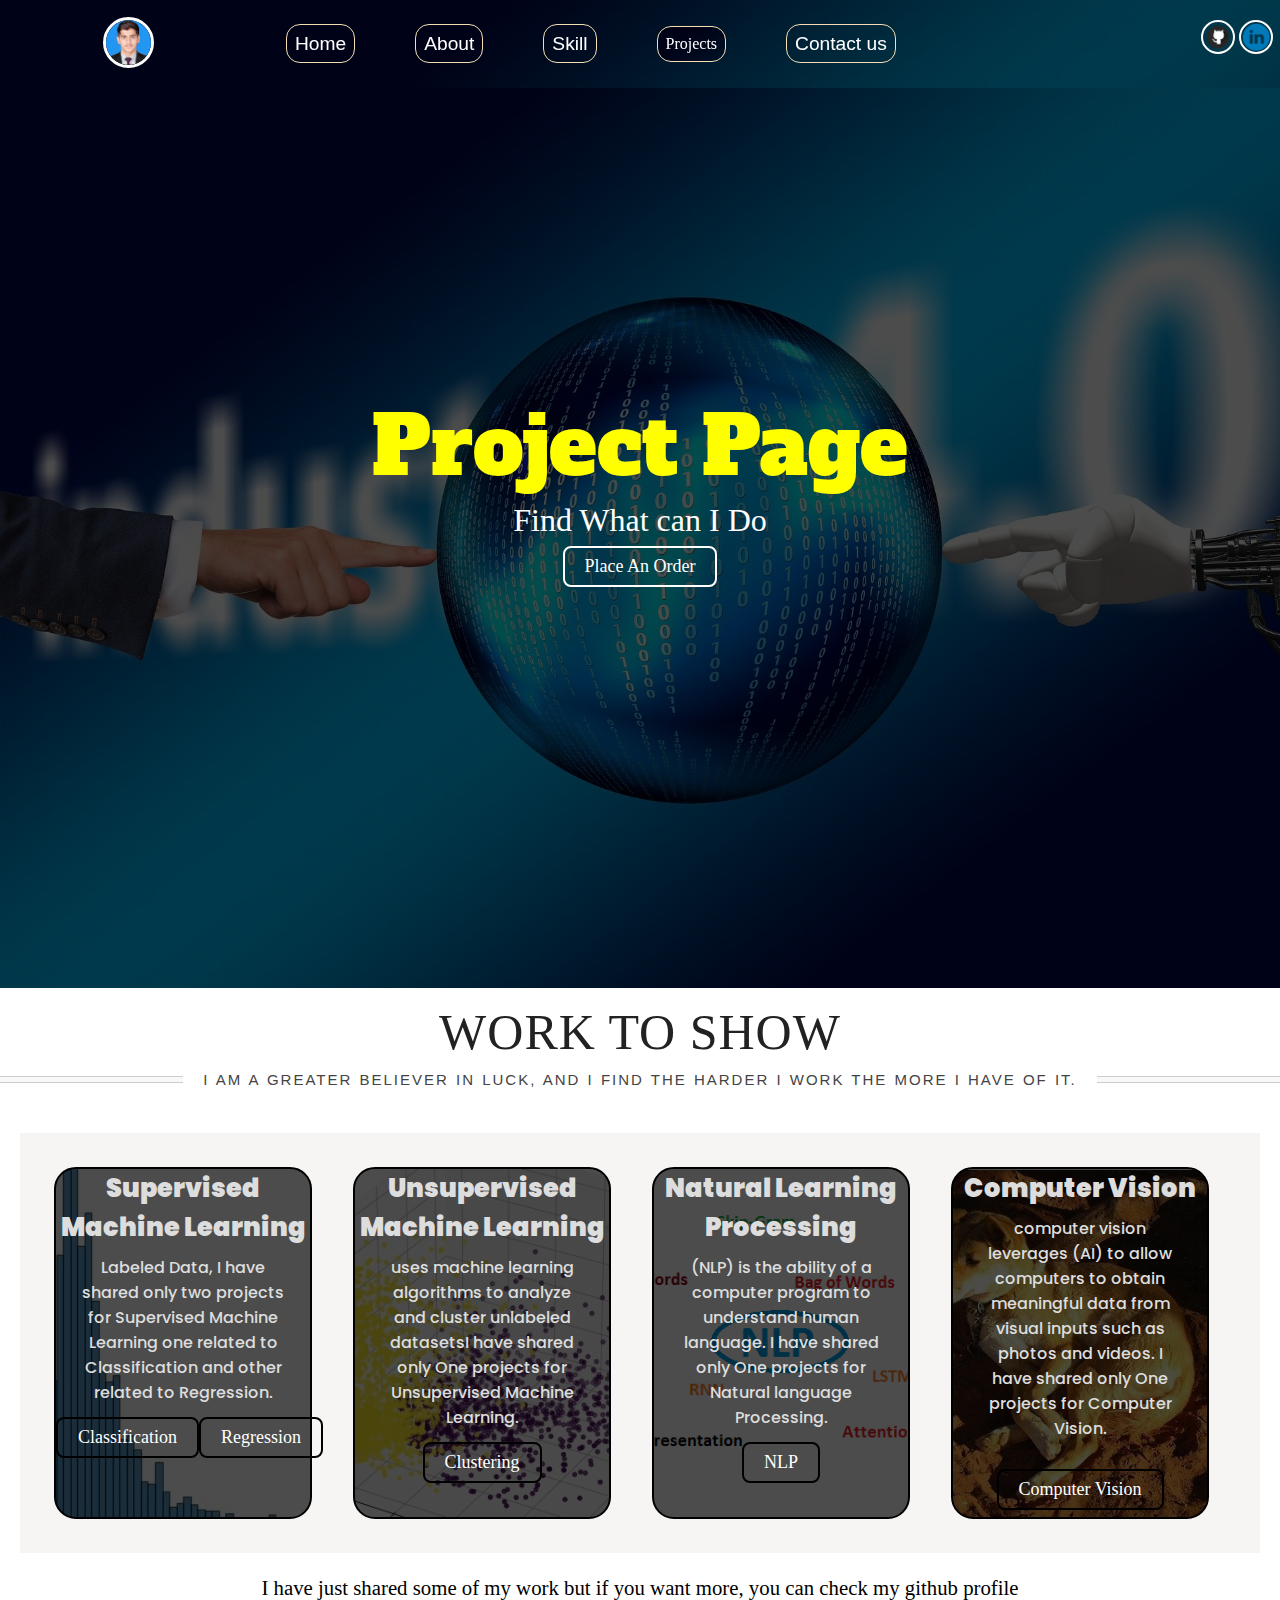
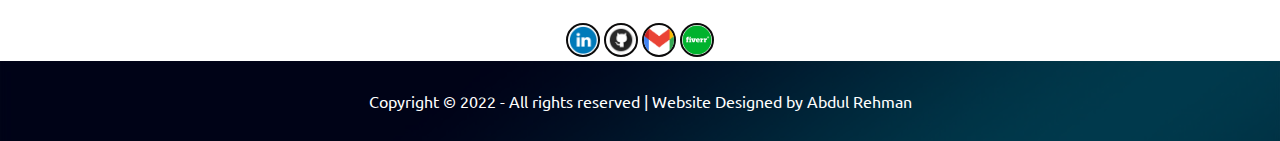
<file: project_page.html>
<!DOCTYPE html>
<html>

<head>
  <title>Project Page Abdul Rehman</title>
  <link rel="icon" type="image/x-icon" href="img/my_pic.png">
  <link rel="stylesheet" href="project_page.css">
  <link rel="preconnect" href="https://fonts.googleapis.com">
  <link rel="preconnect" href="https://fonts.gstatic.com" crossorigin>
  <link rel="preconnect" href="https://fonts.googleapis.com">
  <link rel="preconnect" href="https://fonts.googleapis.com">
  <link rel="preconnect" href="https://fonts.gstatic.com" crossorigin>
  <link rel="preconnect" href="https://fonts.googleapis.com">
  <link rel="preconnect" href="https://fonts.gstatic.com" crossorigin>
  <link rel="preconnect" href="https://fonts.googleapis.com">
  <link rel="preconnect" href="https://fonts.gstatic.com" crossorigin>
  <link href="https://fonts.googleapis.com/css2?family=Ubuntu&display=swap" rel="stylesheet">
  <link href="https://fonts.googleapis.com/css2?family=Alumni+Sans+Collegiate+One&display=swap" rel="stylesheet">
  <link href="https://fonts.googleapis.com/css2?family=Poppins:wght@300&display=swap" rel="stylesheet">
  <link rel="preconnect" href="https://fonts.gstatic.com" crossorigin>
  <link href="https://fonts.googleapis.com/css2?family=Alfa+Slab+One&display=swap" rel="stylesheet">
  <link rel="preconnect" href="https://fonts.googleapis.com">
  <link rel="preconnect" href="https://fonts.gstatic.com" crossorigin>
  <link href="https://fonts.googleapis.com/css2?family=Signika:wght@300&display=swap" rel="stylesheet">
  <script src="https://ajax.googleapis.com/ajax/libs/jquery/3.4.1/jquery.min.js"></script>
  <script src="port.js"></script>
  <script>/* When the user clicks on the button,
  toggle between hiding and showing the dropdown content */
    function myFunction() {
      document.getElementById("myDropdown").classList.toggle("show");
    }

    // Close the dropdown menu if the user clicks outside of it
    window.onclick = function (event) {
      if (!event.target.matches('.dropbtn')) {
        var dropdowns = document.getElementsByClassName("dropdown-content");
        var i;
        for (i = 0; i < dropdowns.length; i++) {
          var openDropdown = dropdowns[i];
          if (openDropdown.classList.contains('show')) {
            openDropdown.classList.remove('show');
          }
        }
      }
    }
    burger = document.querySelector('.burger')
    navbar = document.querySelector('.navbar')
    navList = document.querySelector('.nav-list')
    burger.addEventListener('click', () => {
      navList.classList.toggle('v-class-resp')
      navbar.classList.toggle('h-nav-resp')
    })</script>
  <!-- whatsapp -->
  <script async src='https://d2mpatx37cqexb.cloudfront.net/delightchat-whatsapp-widget/embeds/embed.min.js'></script>
  <script>
    var wa_btnSetting = {"btnColor":"#16BE45","ctaText":"Message","cornerRadius":40,"marginBottom":20,"marginLeft":20,"marginRight":20,"btnPosition":"right","whatsAppNumber":"923163427315","welcomeMessage":"Hi there! \nHow can I help you?","zIndex":999999,"btnColorScheme":"light"};
    window.onload = () => {
      _waEmbed(wa_btnSetting);
    };
  </script>
</head>

<body>
  <nav class="navbar bg h-nav-resp">
    <ul class="nav-list v-class-resp">
      <div class="logo"><a href="index.html"><img src="img/my_pic.png" alt=""></a></div>
      <li><a class="border" href="index.html" target="_blank">Home</a></li>
      <li><a class="border" href="index.html#about" target="_blank">About</a></li>
      <li><a class="border" href="index.html#about" target="_blank">Skill</a></li>
      <li>
        <div class="dropdown ">
          <button onclick="myFunction()" class="dropbtn border">Projects</button>
          <div id="myDropdown" class="dropdown-content">
            <a class="scroll_text" href="#">Project Page</a>
            <a class="scroll_text" href="#skill11">Supervised</a>
            <a class="scroll_text" href="#skill11">Unsupervised</a>
            <a class="scroll_text" href="#skill11">Computer vision</a>
            <a class="scroll_text" href="#skill11">NLP</a>
          </div>
        </div>
      </li>
      <li><a class="border" href="index.html#contactme" target="_blank">Contact us</a></li>
      <li><a href="https://www.linkedin.com/in/abdul-rehman-b85a00215/" target="_blank"><img class="linkedin image"
            src="img/linkedin.png" alt=""></a></li>
      <li><a href="https://github.com/abdulrehmanmemon" target="_blank"><img class="github image" src="img/github.png"
            alt=""></a></li>
    </ul>
    <div class="burger">
      <div class="line"></div>
      <div class="line"></div>
      <div class="line"></div>
    </div>
  </nav>
  <section class="bg firstSection">
    <div class="box-main">
      <center>
        <div class="firstHalf">
          <p class="text-big">Project Page</p>
          <p class="text-small">Find What can I Do</p>
          <div class="buttons">
            <a href="https://www.fiverr.com/abdulrehman_o34" target="_blank">
              <button class="btn b">
                Place An Order
              </button>
            </a>
          </div>
        </div>
      </center>
    </div>
  </section>
  <div class="nine">
    <h1>Work To Show<span>I am a greater believer in luck, and I find the harder I work the more I have of it.</span>
    </h1>
    <p class="span2">I am a greater believer in luck, and I find the harder I work the more I have of it.</p>
  </div>
  <!-- Skill distribute -->
  <section id="skill11">
    <div class='skill'>
      <div class="sbox SML bgr1">
        <p class="heading sectiontag">Supervised Machine Learning</p>
        <p class="sectionsubtag">  Labeled Data, I have shared only two projects for Supervised Machine Learning one related to
          Classification and other related to Regression.
        <div class="sbutton">
          <center>
            <div class="buttons">
              <a href="https://github.com/abdulrehmanmemon/Heart-Disease/blob/main/Heart%20disease-checkpoint.ipynb" target="_blank">
                <button class="sbtn">
                  Classification
                </button>
              </a>
            </div>
          </center>
          <center>
            <div class="buttons reg">
              <a href="https://github.com/abdulrehmanmemon/House-Prices-Prediction/blob/main/house_prices_advanced_regression_techniques%20-%20Copy.ipynb" target="_blank">
                <button class="sbtn">
                  Regression
                </button>
              </a>
            </div>
          </center>
        </div>
      </div>
      <div class="sbox USML bgr2">
        <p class="heading sectiontag">Unsupervised Machine Learning</p>
        <p class="sectionsubtag">uses machine learning algorithms to analyze and cluster unlabeled datasetsI have shared only One projects for Unsupervised Machine Learning.
          <center>
            <div class="buttons other_b">
              <a href="https://github.com/abdulrehmanmemon/Online-Retail-K-means-Hierarchical-Clustering/blob/main/Online%20Retail%20K-Means%20%26%20Hierarchical%20Clustering.ipynb" target="_blank">
                <button class="sbtn">
                  Clustering
                </button>
              </a>
            </div>
          </center>

      </div>
      <div class="NLP sbox bgr3">
        <p class="heading sectiontag">Natural Learning Processing</p>
        <p class="sectionsubtag">(NLP) is the ability of a computer program to understand human language. I have shared only One projects for Natural language Processing.
          <center>
            <div class="buttons other_b">
              <a href="https://github.com/abdulrehmanmemon/Natural_Language_Processing_with_Disaster_Tweets" target="_blank">
                <button class="sbtn">
                  NLP
                </button>
              </a>
            </div>
          </center>
      </div>
      <div class="sbox CV bgr4">
        <p class="heading sectiontag">Computer Vision</p>
        <p class="sectionsubtag">computer vision leverages (AI) to allow computers to obtain meaningful data from visual inputs such as photos and videos. I have shared only One projects for Computer Vision.
          <center>
            <div class="buttons other_b cv">
              <a href="https://github.com/abdulrehmanmemon/Dog-Breed-Prediction/blob/main/dog_vision.ipynb" target="_blank">
                <button class="sbtn">
                  Computer Vision
                </button>
              </a>
            </div>
          </center>

      </div>
    </div>
  </section>
  <center>
    <P class="note"> I have just shared some of my work but if you want more, you can check my github profile</P>
    <div class="after_form">
      <a href="https://www.linkedin.com/in/abdul-rehman-b85a00215/" target="_blank"><img
          class="imagee" src="img/linkedin.png" alt=""></a>
      <a href="https://github.com/abdulrehmanmemon" target="_blank"><img class="imagee"
              src="img/github.png" alt=""></a></li>
      <a href="a.rehmanmemon.034@gmail.com" target="_blank"><img
          class="imagee" src="img/gmail.png" alt=""></a>
      <a href="https://www.fiverr.com/abdulrehman_o34" target="_blank"><img
          class="imagee" src="img/fiverr.png" alt=""></a>
  </div>
  </center>
  <footer class="bg">
    <p class="text-footer">
        Copyright &copy; 2022 - All rights reserved | Website Designed by Abdul Rehman
    </p>
</footer>
<script src="port.js"></script>
</body>

</html>
</file>
<file: project_page.css>
*{
  margin: 0%;
  padding: 0%;
}
/* Dropdown Button */
.dropbtn {
  color: white; 
  font-size: 1.2rem;
  font-family: 'Segoe UI', Tahoma, Geneva, Verdana, sans-serif;
  /* border: 1px solid wheat;
  padding: 4px;
  border-radius: 14px; */
  background: rgba(0, 0, 0, 0.7) url('img/p_b.jpg');
  background-size: cover;
  background-blend-mode: darken;
  /* color: white; */
  /* padding: 16px; */
  /* font-size: 16px; */
  cursor: pointer;
}

/* Dropdown button on hover & focus */
.dropbtn:hover, .dropbtn:focus {
   color: gray;
}

/* The container <div> - needed to position the dropdown content */
.dropdown {
  position: relative;
  display: inline-block;
}

/* Dropdown Content (Hidden by Default) */
.dropdown-content {
  display: none;
  position: absolute;
  background: url(img/p_b.jpg);
  min-width: 160px;
  box-shadow: 0px 8px 16px 0px rgba(0,0,0,0.2);
  z-index: 1;
}

/* Links inside the dropdown */
.dropdown-content a {
  color: black;
  padding: 12px 16px;
  text-decoration: none;
  display: block;
}

/* Change color of dropdown links on hover */
.dropdown-content a:hover {background-color: #ddd}

/* Show the dropdown menu (use JS to add this class to the .dropdown-content container when the user clicks on the dropdown button) */
.show {display:block;}
.logo{
  width: 20%;
  display: flex;
  justify-content: center;
  align-items: center;
}
.logo img{
  width: 45px;
  border: 3px solid white;
  border-radius: 50%;
}
.navbar{
  display: flex;
  align-items: center;
  justify-content: center;
  position: sticky;
  top: 0;
  cursor: pointer;
}
.nav-list{
  display: flex;
  width: 100%;
  align-items: center;
}
.nav-list li{
  list-style: none;
  padding: 26px 30px;
}
.nav-list li a{
  font-size: 1.2rem;
  font-family: 'Segoe UI', Tahoma, Geneva, Verdana, sans-serif;
  color: white;
  text-decoration: none;
}
.nav-list li a:hover{
  color: gray;
  text-decoration: none;
}
/* .scroll_text{
  border: 1px solid black;
  background-color: wheat;
  border-radius: 50px;
} */
.image{
  align-content: center;
  top: 20px;
  border: 2px solid white;
  border-radius: 50%;
  width: 30px;
}
.border{
  font-family: 'Roboto Slab', serif;
  font-size: 1rem;
  border: 1px solid wheat;
  border-radius: 14px;
  padding: 8px;
}
.linkedin{
  position: absolute;
  right: 7px;
  
}
.github{
  position: absolute;
  right: 45px;
}
.bg{
  background: rgba(0, 0, 0, 0.7) url('img/p_bg.jpg');
  background-size: cover;
  background-blend-mode:darken;
}
.firstSection{
  height: 100vh;
}
.box-main{
  display: flex;
  align-items: center;
  justify-content: center;
  color: white;
  font-family: 'Segoe UI', Tahoma, Geneva, Verdana, sans-serif;
  max-width: 50%;
  margin: auto;
  height: 90%;
}
.text-big{
  font-size: 5rem;
  color: yellow;
  font-family: 'Alfa Slab One', cursive;
}
.text-small{
  font-size: 2rem;
  font-family: Georgia, 'Times New Roman', Times, serif;
}
.btn{
  padding: 8px 20px;
  margin: 7px 0;
  border: 2px solid white;
  border-radius: 8px;
  font-size: 1.125rem;
  cursor: pointer;
  background: none;
  color: white;
  font-family: Georgia, 'Times New Roman', Times, serif;
}
.btn:hover{
  background-color: lavender;
  color: black;
}
.nine h1 {
  text-align:center; font-size:3.125rem; text-transform:uppercase; color:#222; letter-spacing:1px;
  font-family:"Playfair Display", serif; font-weight:400;
}
.nine h1 span {
  margin-top: 5px;
    font-size: 15px; color:#444; word-spacing:1px; font-weight:normal; letter-spacing:2px;
    text-transform: uppercase; font-family:"Raleway", sans-serif; font-weight:500;

    display: grid;
    grid-template-columns: 1fr max-content 1fr;
    grid-template-rows: 27px 0;
    grid-gap: 20px;
    align-items: center;
}

.nine h1 span:after,.nine h1 span:before {
    content: " ";
    display: block;
    border-bottom: 1px solid #ccc;
    border-top: 1px solid #ccc;
    height: 5px;
  background-color:#f8f8f8;
}
.nine{
  padding-top: 15px;
} 
.head_Ser{
  padding-bottom: 12px;
}
.skill{
  background-color: #f6f5f4;
  padding: 22px;
  margin: 20px;
  display: grid;
  grid-template-columns: 1fr 1fr 1fr 1fr;
}
.imgi{
  align-items: center;
  justify-content: center;
  margin: auto;
  width: 75%;
}
.sbox{
  margin: 12px;
  cursor: pointer;
  border: 2px solid black;
  border-radius: 22px;
}
.heading{
  text-align: center;
}
.sbutton{
  display: grid;
  grid-template-columns: 1fr 1fr;
}
.sbtn{
  justify-content: center;
  align-content: center;
  padding: 8px 20px;
  margin: 7px 0;
  border: 2px solid black;
  border-radius: 8px;
  font-size: 1.125rem;
  cursor: pointer;
  background: none;
  color: white;
  font-family: Georgia, 'Times New Roman', Times, serif;
}
.sbtn:hover{
  background-color: black;
  color: lavender;
}
.sectionsubtag{
  /* border: 2px solid black; */
  font-family: 'Poppins', sans-serif;
  text-align: center;
  font-weight: 500;
  padding:5px 25px;
  color: #ddd;
}
.sectiontag{
  color: #ddd;
  padding-bottom: 3px;
  font-family: "Poppins", Sans-serif;
  font-weight: 900;
  font-size: 1.6rem;
}
/* .other_b{
  justify-content: baseline;
  align-self: baseline;
  margin-top: 30px;
} */
.cv{
  padding-top: 16px;
}
.imagee{
  align-content: center;
  border: 2px solid rgb(12, 11, 11);
  border-radius: 60%;
  width: 30px;
}
.imagee:hover{
  border-color: rebeccapurple;
}
.note{
  font-size: 1.3rem;
  font-family:Georgia, 'Times New Roman', Times, serif;
  margin: 23px;
}
.text-footer{
  text-align: center;
  padding: 30px 0;
  color: white;
  font-family: 'Ubuntu',sans-serif;
  display: flex;
  justify-content: center;
}
.span2{
  display: none;
}
.burger{
  display: none;
  position: absolute;
  cursor: pointer;
  right: 5%;
  top: 19px;
}
.line{
  width: 33px;
  background-color: white;
  height: 4px;
  margin: 5px 3px;
}
@media only screen and (min-width: 1004px) and (max-width:1140px){
  .secondHalf img {
      border-radius: 230px;
  }
} 
@media only screen and (max-width: 1140px){
  .nav-list{
      flex-direction: column;
  }
  .navbar{
      transition: all 0.5s ease-out;
      flex-direction: column;
      padding-top: 56px;
      height: 480px;
  }
  .burger{
      display: block;
  }
  .h-nav-resp{
      height: 28px;
  }
  .v-class-resp{
      opacity: 0;
  }
  .image{
      display: none;
  }
  .box-main{
      flex-direction: column-reverse;
      max-width: 100%;
  }
  .secright{
      flex-direction: column-reverse;
  }
  .secleft{
      flex-direction: column-reverse;
  }
  /* .im{
      width: 30%;
      border-radius: 50%;
      border: 2px solid wheat;
  }
  .imag{
      border: 2px solid wheat;
      border-radius: 50%;
      width: 30%;
  } */
  .text-small{
      text-align: center;
  }
  .text-big{
      text-align: center;
  }
  .buttons{
      text-align: center;
  }
  .paras{
      padding: 0px;
      border: none;
  }
  .text_p{
      padding: 0px;
  }
  .text_div{
      align-content: center;
      justify-content: center;
      padding: 0px;
      margin: 0px;
      text-align: center;
  }
  .form{
      max-width: 60%;
      margin: 35px auto;
  }
  .contact{
      height: 85vh;
  }
  .nine h1 span{
      font-size: 11px;
  }
  .dropdown-content {
      background-color: rgb(14, 14, 13);
  }
  .skill{
    display: flex;
    flex-direction: column;
  }
  .navbar{
    position: static;
  }
  .bg{
    background-repeat: no-repeat;
  background-position: center;
  }
.nine h1 span {
  display: none;
}
.imagee{
  width: 10%;
}
.span2{
  display: block;
  font-size: 0.9345rem; color:#444; word-spacing:1px; font-weight:normal; letter-spacing:2px;
  text-transform: uppercase; font-family:"Raleway", sans-serif; font-weight:500;
  text-align: center;
  justify-content: center;
  align-items: center;
}
.text-big{
  font-size: 5rem;
}
.text-small{
  font-size: 3rem;
}
.b{
  font-size: 2rem;
}
.sbox{
padding: 3px;
}
.note{
  font-size: 1.5rem;
}
.nav-list li a{
  font-size: 1.5rem;
}
.dropbtn {
  font-size: 1.5rem;
}
}
.bgr1{
  background: rgba(0, 0, 0, 0.7) url('img/r11.jpg');
  background-size: cover;
  background-blend-mode: darken;
  width: 85%;
  background-repeat: no-repeat;
  background-position: center;
}
.bgr1:hover{
  background: rgba(0, 0, 0, 0.7) url('img/r22.jpg');
  background-size: cover;
  background-blend-mode: darken;
  width: 85%;
  background-repeat: no-repeat;
  background-position: center;
}
.bgr2{
  background: rgba(0, 0, 0, 0.7) url('img/r31.jpg');
  background-size: cover;
  background-blend-mode: darken;
  width: 85%;
  background-repeat: no-repeat;
  background-position: center;
}
.bgr2:hover{
  background: rgba(0, 0, 0, 0.7) url('img/r32.jpg');
  background-size: cover;
  background-blend-mode: darken;
  width: 85%;
  background-repeat: no-repeat;
  background-position: center;
}
.bgr4{
  background: rgba(0, 0, 0, 0.7) url('img/c11.jpg');
  background-size: cover;
  background-blend-mode: darken;
  width: 85%;
  background-repeat: no-repeat;
  background-position: center;
}
.bgr4:hover{
  background: rgba(0, 0, 0, 0.7) url('img/c22.jpg');
  background-size: cover;
  background-blend-mode: darken;
  width: 85%;
  background-repeat: no-repeat;
  background-position: center;
}
.bgr3{
  background: rgba(0, 0, 0, 0.7) url('img/bert1.png');
  background-size: cover;
  background-blend-mode: darken;
  width: 85%;
  background-repeat: no-repeat;
  background-position: center;
}
.bgr3:hover{
  background: rgba(0, 0, 0, 0.7) url('img/nlp11.jpg');
  background-size: cover;
  background-blend-mode: darken;
  width: 85%;
  background-repeat: no-repeat;
  background-position: center;
}
</file>
